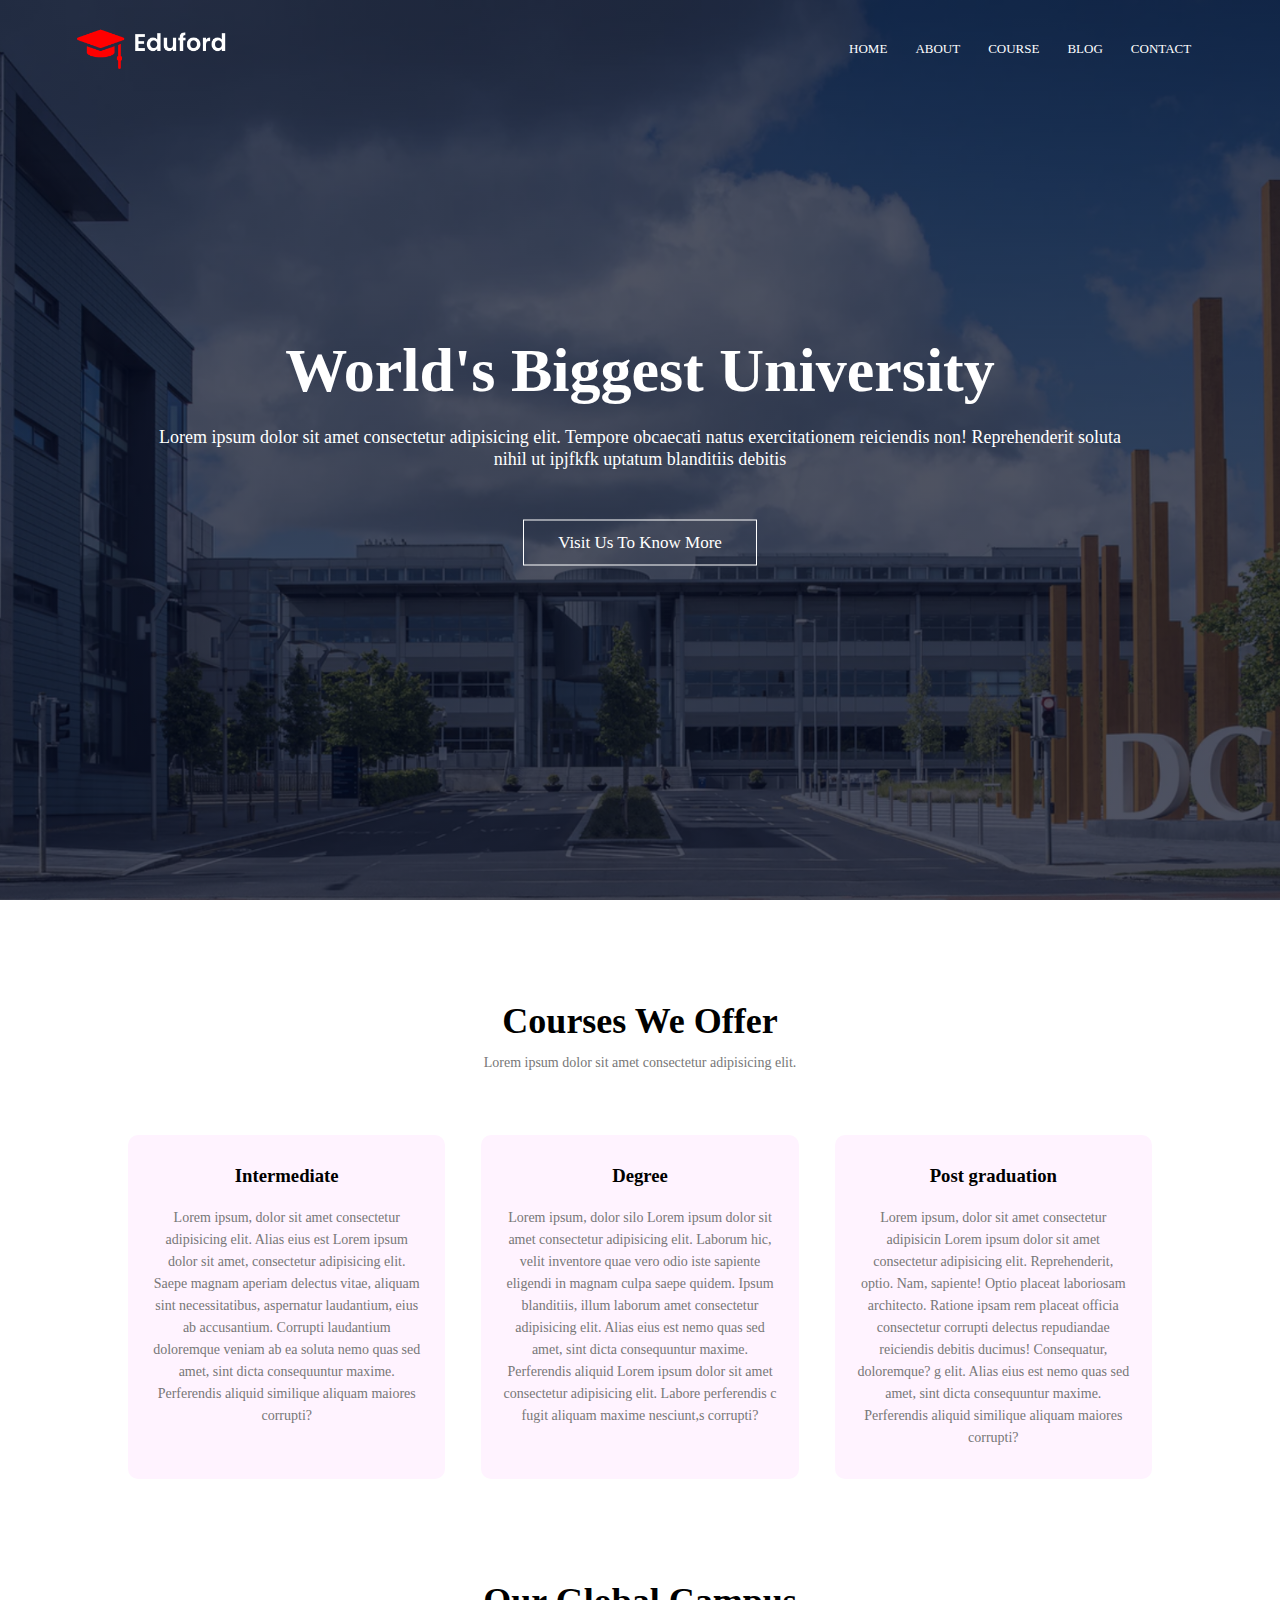
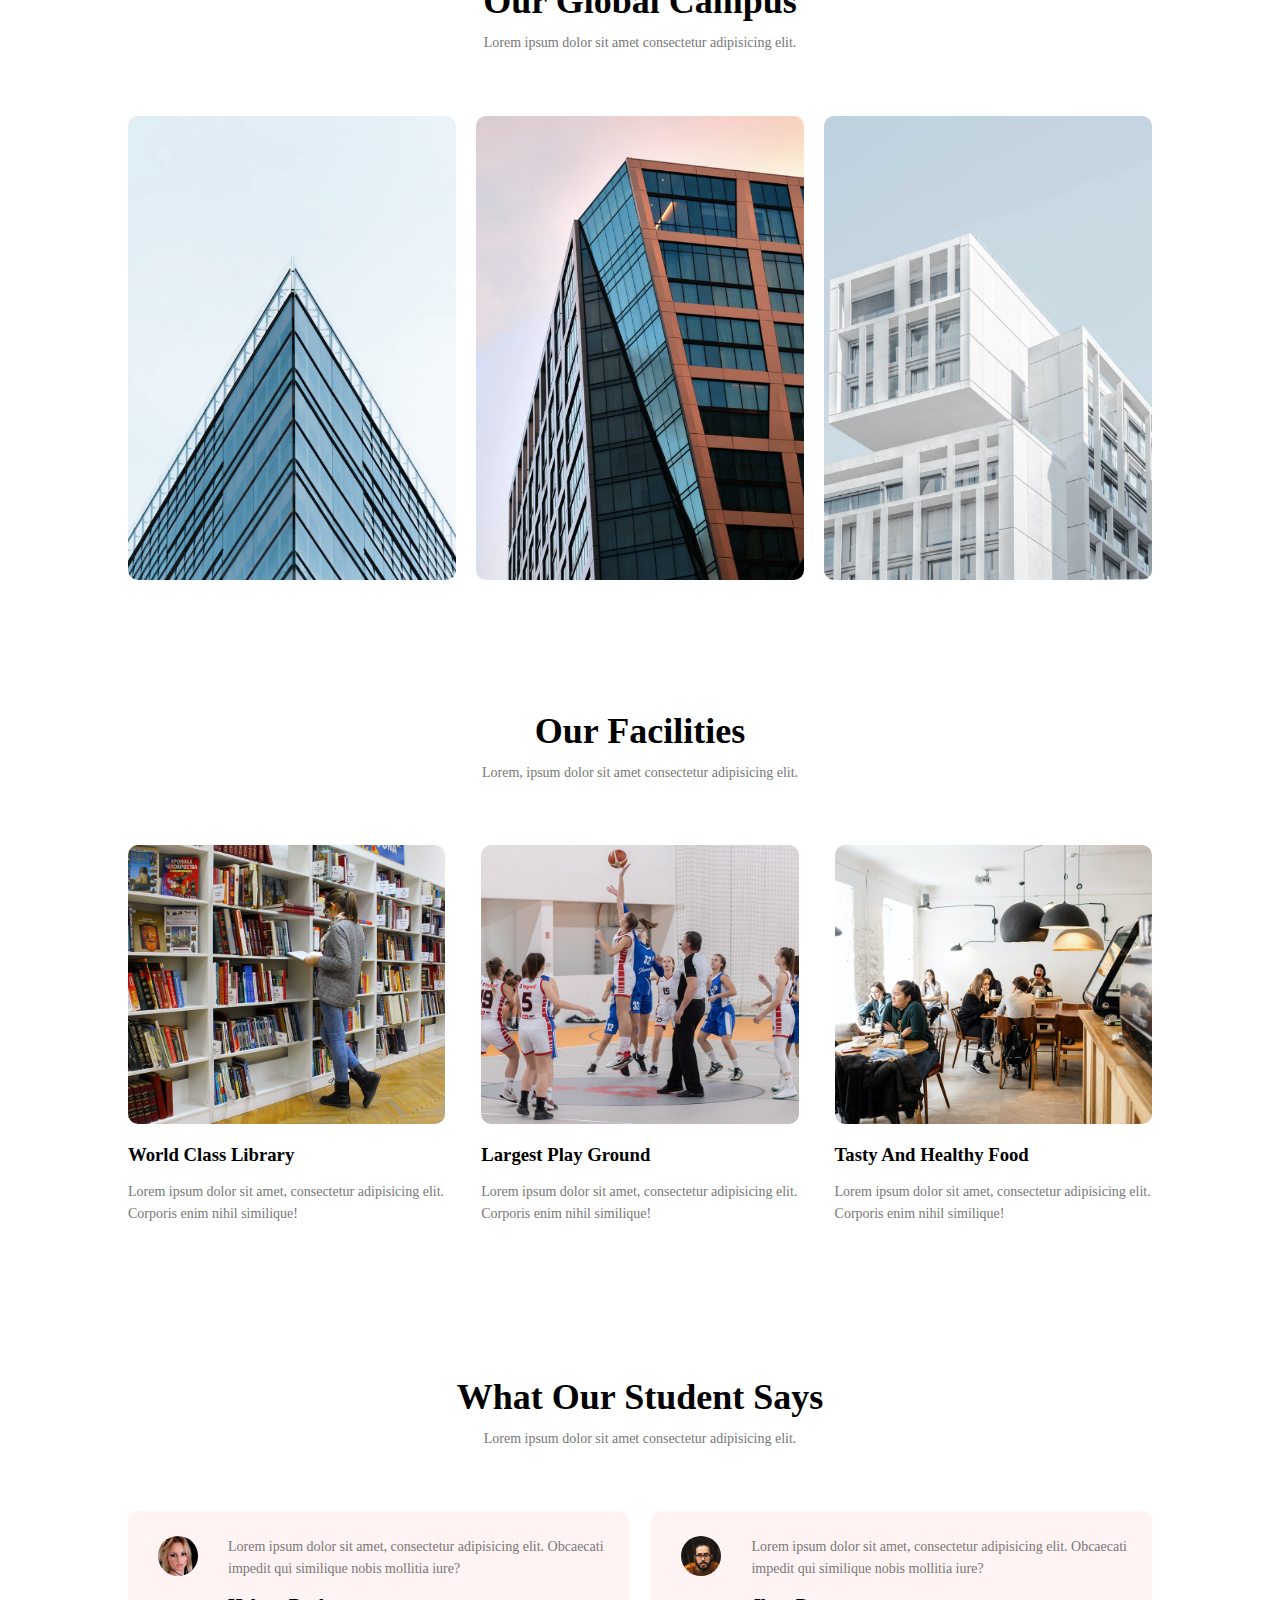
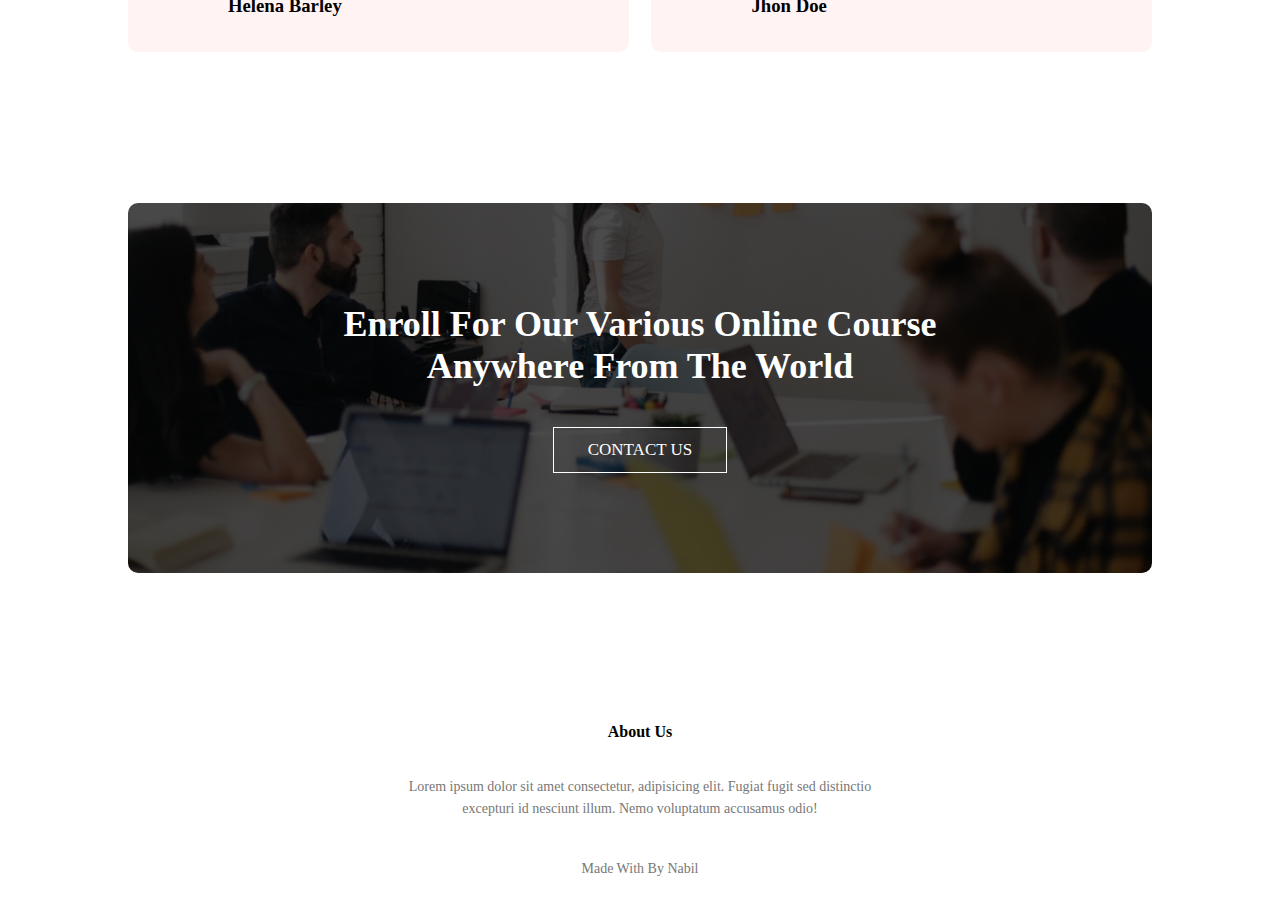
<file: index.html>
<!DOCTYPE html>
<html lang="en">

<head>
    <meta charset="UTF-8">
    <meta http-equiv="X-UA-Compatible" content="IE=edge">
    <meta name="viewport" content="width=device-width, initial-scale=1.0">
    <title>University || Home</title>
    <link rel="stylesheet" href="style.css">
    <link rel="stylesheet" href="https://pro.fontawesome.com/releases/v5.10.0/css/all.css"
        integrity="sha384-AYmEC3Yw5cVb3ZcuHtOA93w35dYTsvhLPVnYs9eStHfGJvOvKxVfELGroGkvsg+p" crossorigin="anonymous" />
</head>

<body>
    <section class="header">
        <nav>
            <a href="index.html"><img src="eduford_img/logo.png" alt="eduford"></a>
            <div class="nav-links" id="navLinks">
                <i class="fas fa-times" onclick="hideMenu()"></i>
                <ul>
                    <li><a href="index.html">HOME</a></li>
                    <li><a href="about.html">ABOUT</a></li>
                    <li><a href="course.html">COURSE</a></li>
                    <li><a href="blog.html">BLOG</a></li>
                    <li><a href="contact.html">CONTACT</a></li>
                </ul>
            </div>
            <i class="fas fa-bars" onclick="showMenu()"></i>
        </nav>
        <div class="text-box">
            <h1>World's Biggest University</h1>
            <p>Lorem ipsum dolor sit amet consectetur adipisicing elit. Tempore obcaecati natus exercitationem
                reiciendis non! Reprehenderit soluta<br> nihil ut ipjfkfk uptatum blanditiis debitis </p>
            <a href="" class="hero-btn">Visit Us To Know More</a>
        </div>
    </section>

   
    <!-- COURSE -->
    <section class="course">
        <h1>Courses We Offer</h1>
        <p>Lorem ipsum dolor sit amet consectetur adipisicing elit.</p>
        <div class="row">
            <div class="course-col">
                <h3>Intermediate</h3>
                <p>Lorem ipsum, dolor sit amet consectetur adipisicing elit. Alias eius est Lorem ipsum dolor sit amet,
                    consectetur adipisicing elit. Saepe magnam aperiam delectus vitae, aliquam sint necessitatibus,
                    aspernatur laudantium, eius ab accusantium. Corrupti laudantium doloremque veniam ab ea soluta nemo
                    quas sed amet, sint
                    dicta consequuntur maxime. Perferendis aliquid similique aliquam maiores corrupti?</p>
            </div>
            <div class="course-col">
                <h3>Degree</h3>
                <p>Lorem ipsum, dolor silo Lorem ipsum dolor sit amet consectetur adipisicing elit. Laborum hic, velit
                    inventore quae vero odio iste sapiente eligendi in magnam culpa saepe quidem. Ipsum blanditiis,
                    illum laborum amet consectetur adipisicing elit. Alias eius est nemo quas sed amet, sint
                    dicta consequuntur maxime. Perferendis aliquid Lorem ipsum dolor sit amet consectetur adipisicing
                    elit. Labore perferendis c fugit aliquam maxime
                    nesciunt,s corrupti?</p>
            </div>
            <div class="course-col">
                <h3>Post graduation</h3>
                <p>Lorem ipsum, dolor sit amet consectetur adipisicin Lorem ipsum dolor sit amet consectetur adipisicing
                    elit. Reprehenderit, optio. Nam, sapiente! Optio placeat laboriosam architecto. Ratione ipsam rem
                    placeat officia consectetur corrupti delectus repudiandae reiciendis debitis ducimus! Consequatur,
                    doloremque? g elit. Alias eius est nemo quas sed amet, sint
                    dicta consequuntur maxime. Perferendis aliquid similique aliquam maiores corrupti?</p>
            </div>
        </div>
    </section>
    <!-- campus -->
    <section class="campus">
        <h1>Our Global Campus</h1>
        <p>Lorem ipsum dolor sit amet consectetur adipisicing elit.</p>
        <div class="row">
            <div class="campus-col">
                <img src="eduford_img/london.png" alt="">
                <div class="layer">
                    <h3>LONDON</h3>
                </div>
            </div>
            <div class="campus-col">
                <img src="eduford_img/newyork.png" alt="">
                <div class="layer">
                    <h3>NEW YORK</h3>
                </div>
            </div>
            <div class="campus-col">
                <img src="eduford_img/washington.png" alt="">
                <div class="layer">
                    <h3>WASHINGTON</h3>
                </div>
            </div>
        </div>
    </section>
    <!-- facilities -->
    <section class="facilities">
        <h1>Our Facilities</h1>
        <p>Lorem, ipsum dolor sit amet consectetur adipisicing elit.</p>
        <div class="row">
            <div class="facilities-col">
                <img src="eduford_img/library.png" alt="">
                <h3>World Class Library</h3>
                <p>Lorem ipsum dolor sit amet, consectetur adipisicing elit. Corporis enim nihil similique!</p>
            </div>
            <div class="facilities-col">
                <img src="eduford_img/basketball.png" alt="">
                <h3>Largest Play Ground</h3>
                <p>Lorem ipsum dolor sit amet, consectetur adipisicing elit. Corporis enim nihil similique!</p>
            </div>
            <div class="facilities-col">
                <img src="eduford_img/cafeteria.png" alt="">
                <h3>Tasty And Healthy Food</h3>
                <p>Lorem ipsum dolor sit amet, consectetur adipisicing elit. Corporis enim nihil similique!</p>
            </div>
        </div>
    </section>
    <!-- testimonials -->
    <section class="testimonials">
        <h1>What Our Student Says</h1>
        <p>Lorem ipsum dolor sit amet consectetur adipisicing elit.</p>
        <div class="row">
            <div class="testimonials-col">
                <img src="eduford_img/user1.jpg" alt="">
                <div>
                    <p>Lorem ipsum dolor sit amet, consectetur adipisicing elit. Obcaecati impedit qui similique nobis
                        mollitia iure?</p>
                    <h3>Helena Barley</h3>
                    <i class="fas fa-star"></i>
                    <i class="fas fa-star"></i>
                    <i class="fas fa-star"></i>
                    <i class="fas fa-star"></i>
                    <i class="fas fa-star-half-alt"></i>
                </div>
            </div>
            <div class="testimonials-col">
                <img src="eduford_img/user2.jpg" alt="">
                <div>
                    <p>Lorem ipsum dolor sit amet, consectetur adipisicing elit. Obcaecati impedit qui similique nobis
                        mollitia iure?</p>
                    <h3>Jhon Doe</h3>
                    <i class="fas fa-star"></i>
                    <i class="fas fa-star"></i>
                    <i class="fas fa-star"></i>
                    <i class="fas fa-star"></i>
                    <i class="far fa-star"></i>
                </div>
            </div>
        </div>
    </section>
    <!-- Call to Action -->
    <section class="cta">
        <h1>Enroll For Our Various Online Course <br> Anywhere From The World</h1>
        <a href="" class="hero-btn">CONTACT US</a>
    </section>
    <!-- Footer -->
    <section class="footer">
        <h4>About Us</h4>
        <p>Lorem ipsum dolor sit amet consectetur, adipisicing elit. Fugiat fugit sed distinctio <br> excepturi id
            nesciunt
            illum. Nemo voluptatum accusamus odio!</p>
        <div class="icons">
            <i class="fab fa-facebook"></i>
            <i class="fab fa-twitter"></i>
            <i class="fab fa-instagram"></i>
            <i class="fab fa-linkedin"></i>
        </div>
        <p>Made With <i class="fad fa-heart"></i> By Nabil</p>
    </section>
    <!-- javascript for my toggle menu  -->
    <script>
        var navLinks = document.getElementById("navLinks");
        function showMenu() {
            navLinks.style.right = "0px";
        }
        function hideMenu() {
            navLinks.style.right = "-200px";
        }
    </script>
</body>

</html>
</file>
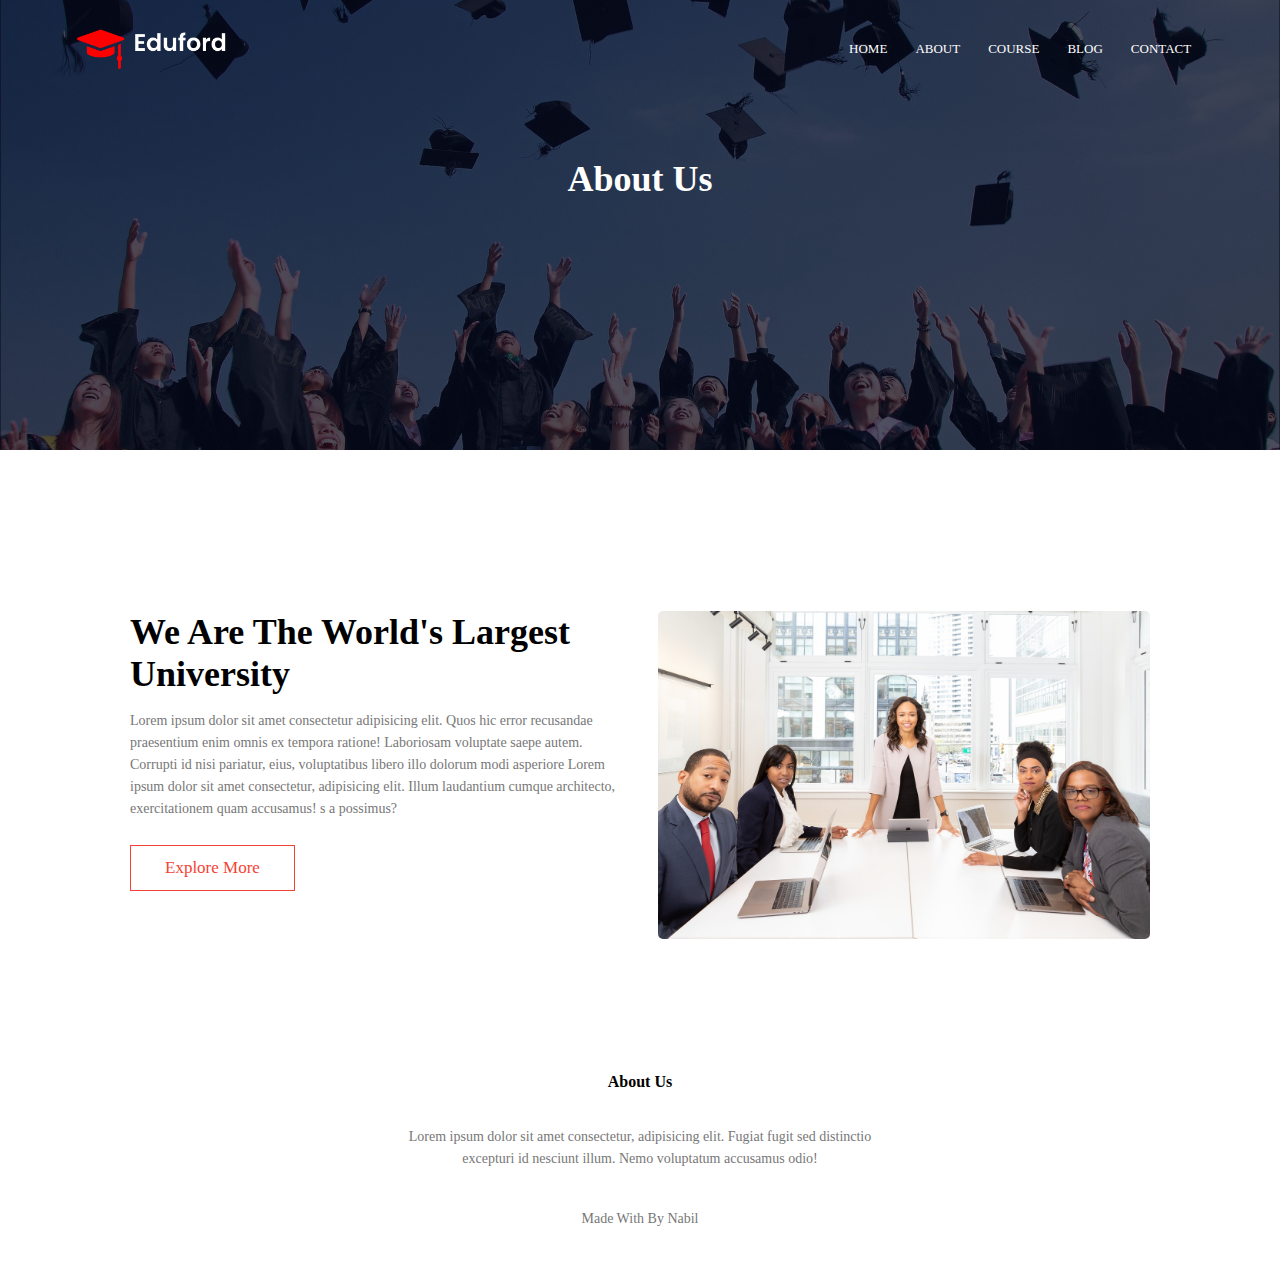
<file: about.html>
<!DOCTYPE html>
<html lang="en">

<head>
    <meta charset="UTF-8">
    <meta http-equiv="X-UA-Compatible" content="IE=edge">
    <meta name="viewport" content="width=device-width, initial-scale=1.0">
    <title>University || About</title>
    <link rel="stylesheet" href="style.css">
    <link rel="stylesheet" href="https://pro.fontawesome.com/releases/v5.10.0/css/all.css"
        integrity="sha384-AYmEC3Yw5cVb3ZcuHtOA93w35dYTsvhLPVnYs9eStHfGJvOvKxVfELGroGkvsg+p" crossorigin="anonymous" />
</head>

<body>
    <section class="sub-header">
        <nav>
            <a href="index.html"><img src="eduford_img/logo.png" alt="eduford"></a>
            <div class="nav-links" id="navLinks">
                <i class="fas fa-times" onclick="hideMenu()"></i>
                <ul>
                    <li><a href="index.html">HOME</a></li>
                    <li><a href="about.html">ABOUT</a></li>
                    <li><a href="course.html">COURSE</a></li>
                    <li><a href="blog.html">BLOG</a></li>
                    <li><a href="contact.html">CONTACT</a></li>
                </ul>
            </div>
            <i class="fas fa-bars" onclick="showMenu()"></i>
        </nav>
        <h1>About Us</h1>
    </section>
    <!-- about us content -->
    <section class="about-us">
        <div class="row">
            <div class="about-col">
                <h1>We Are The World's Largest University</h1>
                <p>Lorem ipsum dolor sit amet consectetur adipisicing elit. Quos hic error recusandae praesentium enim
                    omnis ex tempora ratione! Laboriosam voluptate saepe autem. Corrupti id nisi pariatur, eius,
                    voluptatibus libero illo dolorum modi asperiore Lorem ipsum dolor sit amet consectetur, adipisicing
                    elit. Illum laudantium cumque architecto, exercitationem quam accusamus! s a possimus?</p>
                <a href="" class="hero-btn red-btn">Explore More</a>
            </div>
            <div class="about-col">
                <img src="eduford_img/about.jpg" alt="">
            </div>
        </div>
    </section>
    <!-- Footer -->
    <section class="footer">
        <h4>About Us</h4>
        <p>Lorem ipsum dolor sit amet consectetur, adipisicing elit. Fugiat fugit sed distinctio <br> excepturi id
            nesciunt
            illum. Nemo voluptatum accusamus odio!</p>
        <div class="icons">
            <i class="fab fa-facebook"></i>
            <i class="fab fa-twitter"></i>
            <i class="fab fa-instagram"></i>
            <i class="fab fa-linkedin"></i>
        </div>
        <p>Made With <i class="fad fa-heart"></i> By Nabil</p>
    </section>
    <script>
        var navLinks = document.getElementById("navLinks");
        function showMenu() {
            navLinks.style.right = "0px";
        }
        function hideMenu() {
            navLinks.style.right = "-200px";
        }
    </script>
</body>

</html>
</file>
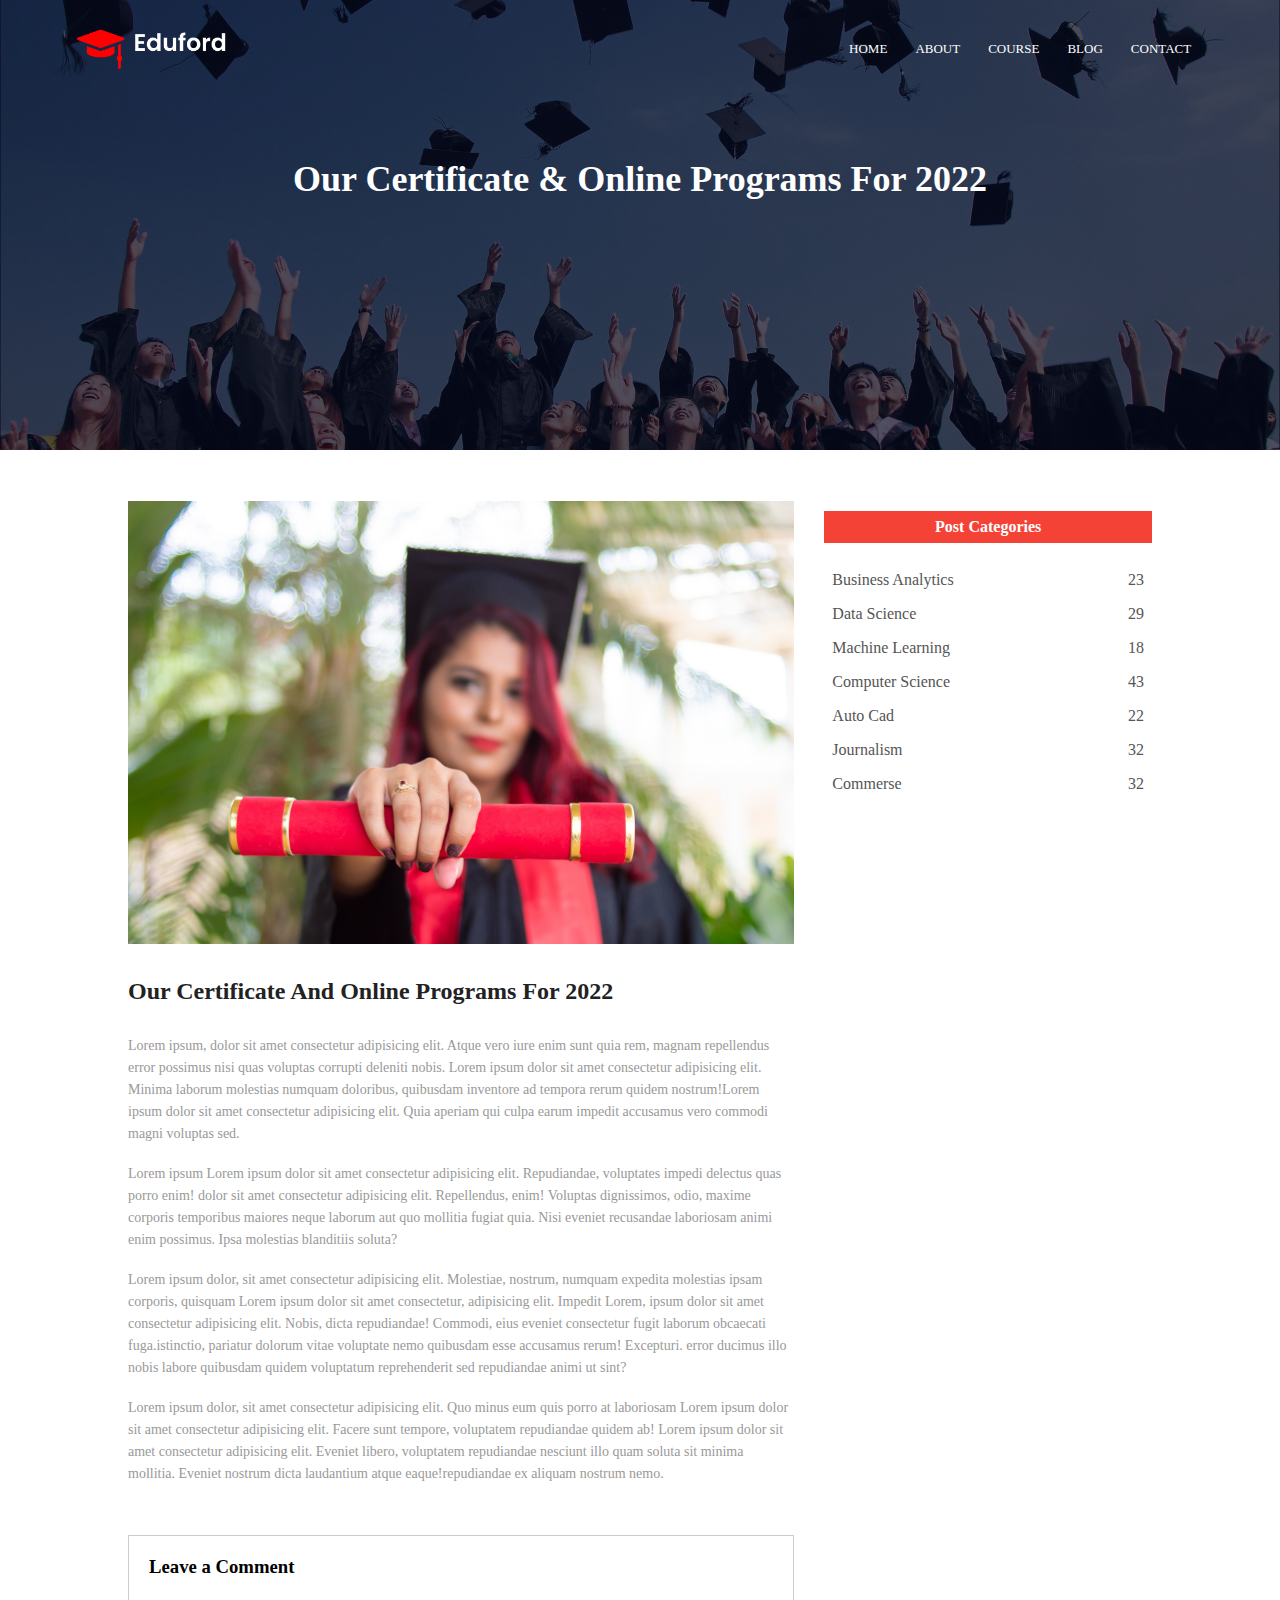
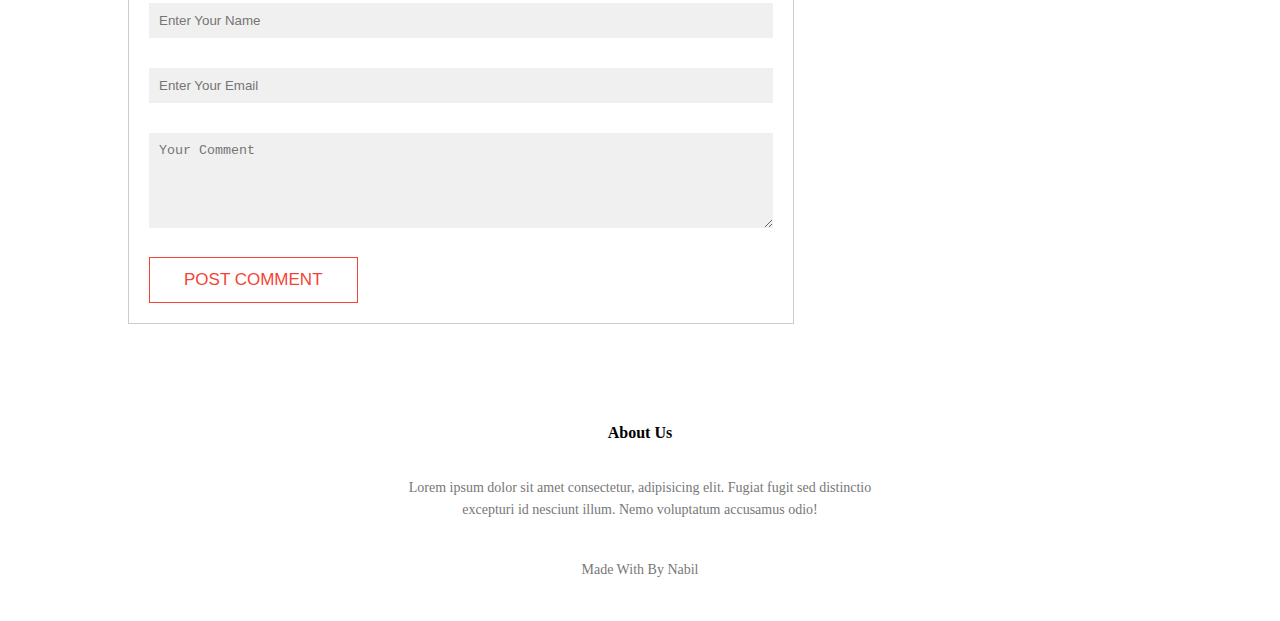
<file: blog.html>
<!DOCTYPE html>
<html lang="en">

<head>
    <meta charset="UTF-8">
    <meta http-equiv="X-UA-Compatible" content="IE=edge">
    <meta name="viewport" content="width=device-width, initial-scale=1.0">
    <title>University || Blog</title>
    <link rel="stylesheet" href="style.css">
    <link rel="stylesheet" href="https://pro.fontawesome.com/releases/v5.10.0/css/all.css"
        integrity="sha384-AYmEC3Yw5cVb3ZcuHtOA93w35dYTsvhLPVnYs9eStHfGJvOvKxVfELGroGkvsg+p" crossorigin="anonymous" />
</head>

<body>
    <section class="sub-header">
        <nav>
            <a href="index.html"><img src="eduford_img/logo.png" alt="eduford"></a>
            <div class="nav-links" id="navLinks">
                <i class="fas fa-times" onclick="hideMenu()"></i>
                <ul>
                    <li><a href="index.html">HOME</a></li>
                    <li><a href="about.html">ABOUT</a></li>
                    <li><a href="course.html">COURSE</a></li>
                    <li><a href="blog.html">BLOG</a></li>
                    <li><a href="contact.html">CONTACT</a></li>
                </ul>
            </div>
            <i class="fas fa-bars" onclick="showMenu()"></i>
        </nav>
        <h1>Our Certificate & Online Programs For 2022</h1>
    </section>

    <!-- blog page content -->
    <section class="blog-content">
        <div class="row">
            <div class="blog-left">
                <img src="eduford_img/certificate.jpg" alt="">
                <h2>Our Certificate And Online Programs For 2022</h2>
                <p>Lorem ipsum, dolor sit amet consectetur adipisicing elit. Atque vero iure enim sunt quia rem, magnam
                    repellendus error possimus nisi quas voluptas corrupti deleniti nobis. Lorem ipsum dolor sit amet
                    consectetur adipisicing elit. Minima laborum molestias numquam doloribus, quibusdam inventore ad
                    tempora rerum quidem nostrum!Lorem ipsum dolor sit amet consectetur adipisicing elit. Quia aperiam
                    qui culpa earum impedit accusamus vero commodi magni voluptas sed.</p>
                <br>
                <p>Lorem ipsum Lorem ipsum dolor sit amet consectetur adipisicing elit. Repudiandae, voluptates impedi
                    delectus quas porro enim! dolor sit amet consectetur adipisicing elit. Repellendus, enim! Voluptas
                    dignissimos, odio, maxime corporis temporibus maiores neque laborum aut quo mollitia fugiat quia.
                    Nisi eveniet recusandae laboriosam animi enim possimus. Ipsa molestias blanditiis soluta?</p>
                <br>
                <p>Lorem ipsum dolor, sit amet consectetur adipisicing elit. Molestiae, nostrum, numquam expedita
                    molestias ipsam corporis, quisquam Lorem ipsum dolor sit amet consectetur, adipisicing elit. Impedit
                    Lorem, ipsum dolor sit amet consectetur adipisicing elit. Nobis, dicta repudiandae! Commodi, eius
                    eveniet consectetur fugit laborum obcaecati fuga.istinctio, pariatur dolorum vitae voluptate nemo
                    quibusdam esse accusamus rerum! Excepturi. error ducimus illo nobis labore quibusdam quidem
                    voluptatum reprehenderit sed repudiandae animi ut sint?
                </p>
                <br>
                <p>Lorem ipsum dolor, sit amet consectetur adipisicing elit. Quo minus eum quis porro at laboriosam
                    Lorem ipsum dolor sit amet consectetur adipisicing elit. Facere sunt tempore, voluptatem repudiandae
                    quidem ab! Lorem ipsum dolor sit amet consectetur adipisicing elit. Eveniet libero, voluptatem
                    repudiandae nesciunt illo quam soluta sit minima mollitia. Eveniet nostrum dicta laudantium atque
                    eaque!repudiandae ex aliquam nostrum nemo.</p>

                    <div class="comment-box">
                        <h3>Leave a Comment</h3>
                        <form action="" class="comment-form">
                            <input type="text" placeholder="Enter Your Name">
                            <input type="email" placeholder="Enter Your Email">
                            <textarea rows="5" placeholder="Your Comment"></textarea>
                            <button type="submit" class="hero-btn red-btn">POST COMMENT</button>
                        </form>
                    </div>
            </div>
            <div class="blog-right">
                <h3>Post Categories</h3>
                <div>
                    <span>Business Analytics</span>
                    <span>23</span>
                </div>
                <div>
                    <span>Data Science</span>
                    <span>29</span>
                </div>
                <div>
                    <span>Machine Learning</span>
                    <span>18</span>
                </div>
                <div>
                    <span>Computer Science</span>
                    <span>43</span>
                </div>
                <div>
                    <span>Auto Cad</span>
                    <span>22</span>
                </div>
                <div>
                    <span>Journalism</span>
                    <span>32</span>
                </div>
                <div>
                    <span>Commerse</span>
                    <span>32</span>
                </div>
            </div>
        </div>
    </section>
    <!-- Footer -->
    <section class="footer">
        <h4>About Us</h4>
        <p>Lorem ipsum dolor sit amet consectetur, adipisicing elit. Fugiat fugit sed distinctio <br> excepturi id
            nesciunt
            illum. Nemo voluptatum accusamus odio!</p>
        <div class="icons">
            <i class="fab fa-facebook"></i>
            <i class="fab fa-twitter"></i>
            <i class="fab fa-instagram"></i>
            <i class="fab fa-linkedin"></i>
        </div>
        <p>Made With <i class="fad fa-heart"></i> By Nabil</p>
    </section>
    <!-- javascript for my toggle menu  -->
    <script>
        var navLinks = document.getElementById("navLinks");
        function showMenu() {
            navLinks.style.right = "0px";
        }
        function hideMenu() {
            navLinks.style.right = "-200px";
        }
    </script>
</body>

</html>
</file>
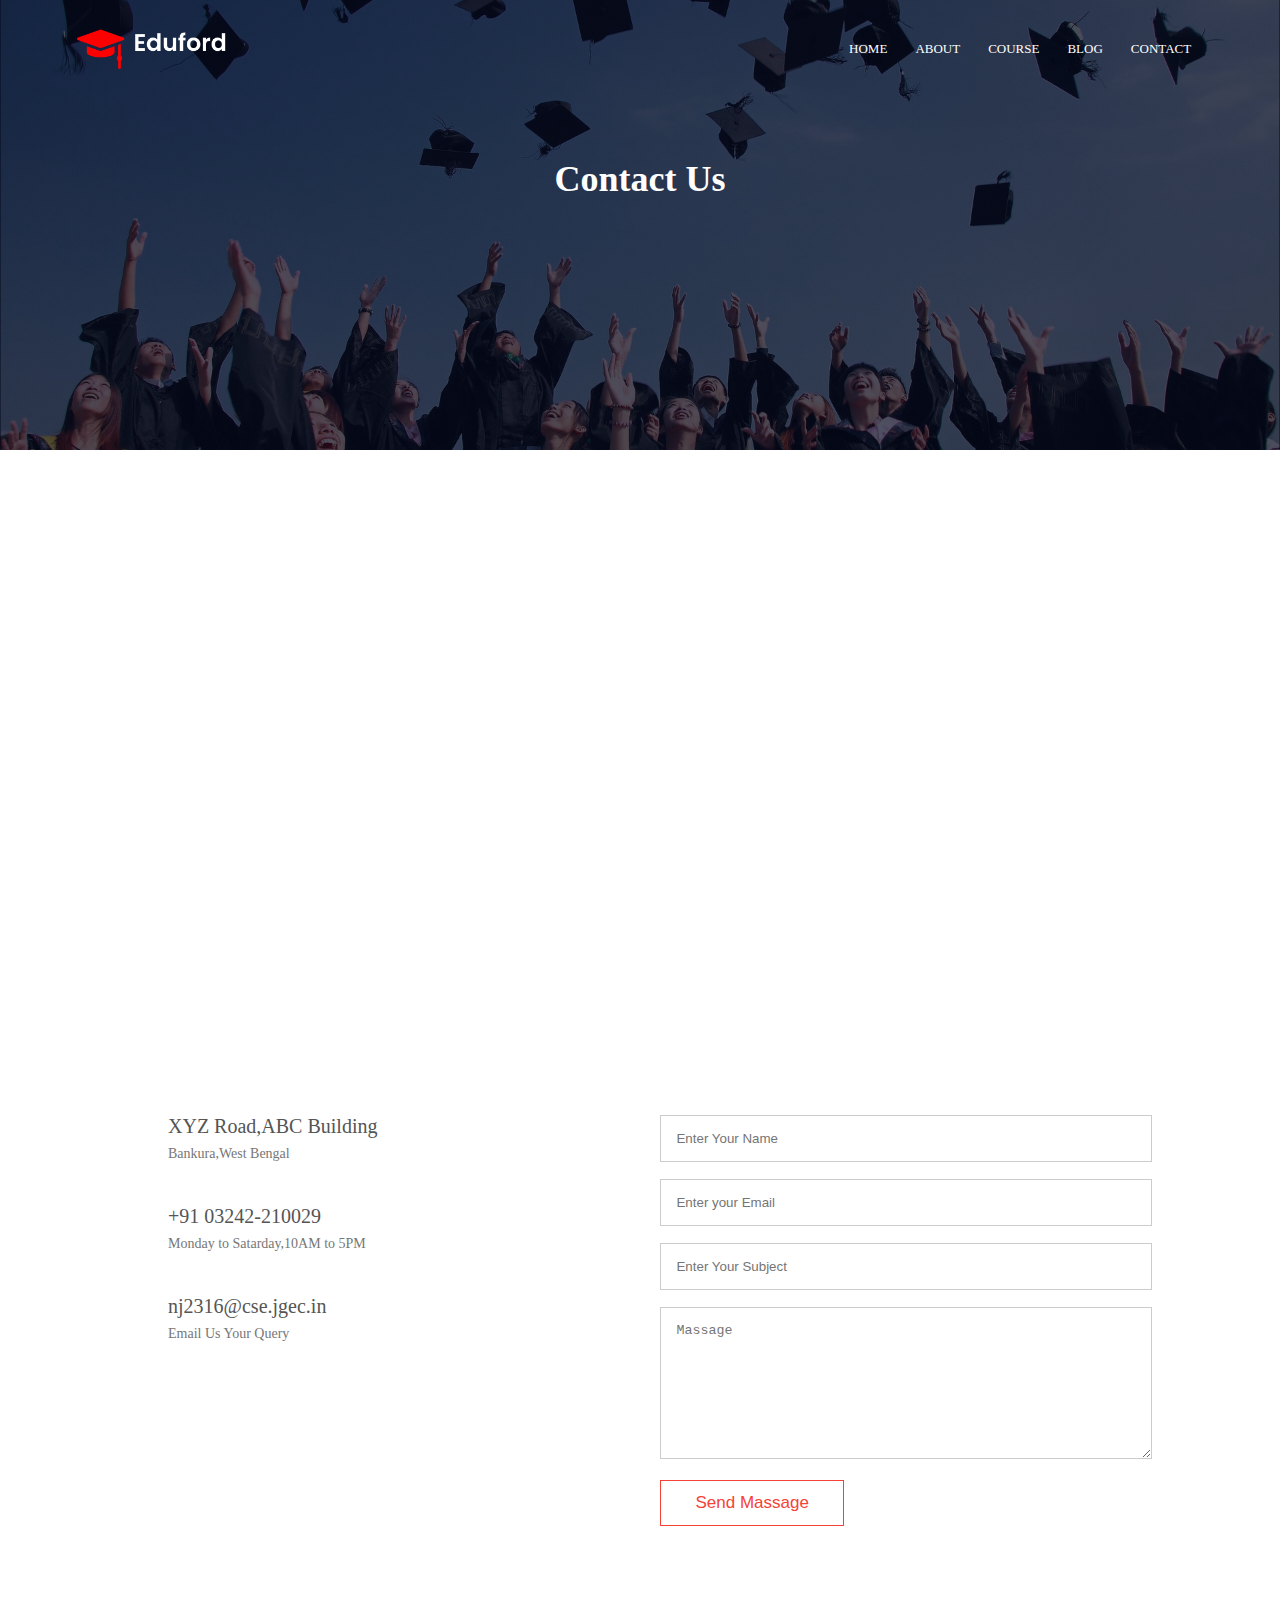
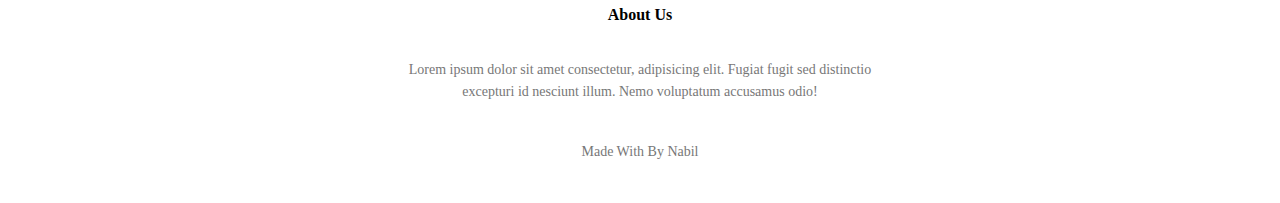
<file: contact.html>
<!DOCTYPE html>
<html lang="en">

<head>
    <meta charset="UTF-8">
    <meta http-equiv="X-UA-Compatible" content="IE=edge">
    <meta name="viewport" content="width=device-width, initial-scale=1.0">
    <title>University || Contact Us</title>
    <link rel="stylesheet" href="style.css">
    <link rel="stylesheet" href="https://pro.fontawesome.com/releases/v5.10.0/css/all.css"
        integrity="sha384-AYmEC3Yw5cVb3ZcuHtOA93w35dYTsvhLPVnYs9eStHfGJvOvKxVfELGroGkvsg+p" crossorigin="anonymous" />
</head>

<body>
    <section class="sub-header">
        <nav>
            <a href="index.html"><img src="eduford_img/logo.png" alt="eduford"></a>
            <div class="nav-links" id="navLinks">
                <i class="fas fa-times" onclick="hideMenu()"></i>
                <ul>
                    <li><a href="index.html">HOME</a></li>
                    <li><a href="about.html">ABOUT</a></li>
                    <li><a href="course.html">COURSE</a></li>
                    <li><a href="blog.html">BLOG</a></li>
                    <li><a href="contact.html">CONTACT</a></li>
                </ul>
            </div>
            <i class="fas fa-bars" onclick="showMenu()"></i>
        </nav>
        <h1>Contact Us</h1>
    </section>

    <section class="location">
        <iframe
            src="https://www.google.com/maps/embed?pb=!1m18!1m12!1m3!1d3666.510931802494!2d87.07245741480475!3d23.224487484851238!2m3!1f0!2f0!3f0!3m2!1i1024!2i768!4f13.1!3m3!1m2!1s0x39f7a5907eda5cfd%3A0x83f0eead4f2f13a6!2sBankura%20Railway%20Junction!5e0!3m2!1sen!2sin!4v1635432127788!5m2!1sen!2sin"
            width="600" height="450" style="border:0;" allowfullscreen="" loading="lazy"></iframe>
    </section>
    <section class="contact-us">
        <div class="row">
            <div class="contact-col">
                <div>
                    <i class="fas fa-home-lg-alt"></i>
                    <span>
                        <h5>XYZ Road,ABC Building</h5>
                        <p>Bankura,West Bengal</p>
                    </span>
                </div>
                <div>
                    <i class="fas fa-envelope"></i>
                    <span>
                        <h5>+91 03242-210029</h5>
                        <p>Monday to Satarday,10AM to 5PM</p>
                    </span>
                </div>
                <div>
                    <i class="fas fa-phone-square"></i>
                    <span>
                        <h5>nj2316@cse.jgec.in</h5>
                        <p>Email Us Your Query</p>
                    </span>
                </div>
            </div>
            <div class="contact-col">
                <form action="">
                    <input type="text" placeholder="Enter Your Name" required>
                    <input type="email" placeholder="Enter your Email" required>
                    <input type="text" placeholder="Enter Your Subject" required>
                    <textarea rows="8" placeholder="Massage" required></textarea>
                    <button type="submit" class="hero-btn red-btn">Send Massage</button>
                </form>
            </div>
        </div>
    </section>
    <!-- Footer -->
    <section class="footer">
        <h4>About Us</h4>
        <p>Lorem ipsum dolor sit amet consectetur, adipisicing elit. Fugiat fugit sed distinctio <br> excepturi id
            nesciunt
            illum. Nemo voluptatum accusamus odio!</p>
        <div class="icons">
            <i class="fab fa-facebook"></i>
            <i class="fab fa-twitter"></i>
            <i class="fab fa-instagram"></i>
            <i class="fab fa-linkedin"></i>
        </div>
        <p>Made With <i class="fad fa-heart"></i> By Nabil</p>
    </section>
    <script>
        var navLinks = document.getElementById("navLinks");
        function showMenu() {
            navLinks.style.right = "0px";
        }
        function hideMenu() {
            navLinks.style.right = "-200px";
        }
    </script>
</body>

</html>
</file>
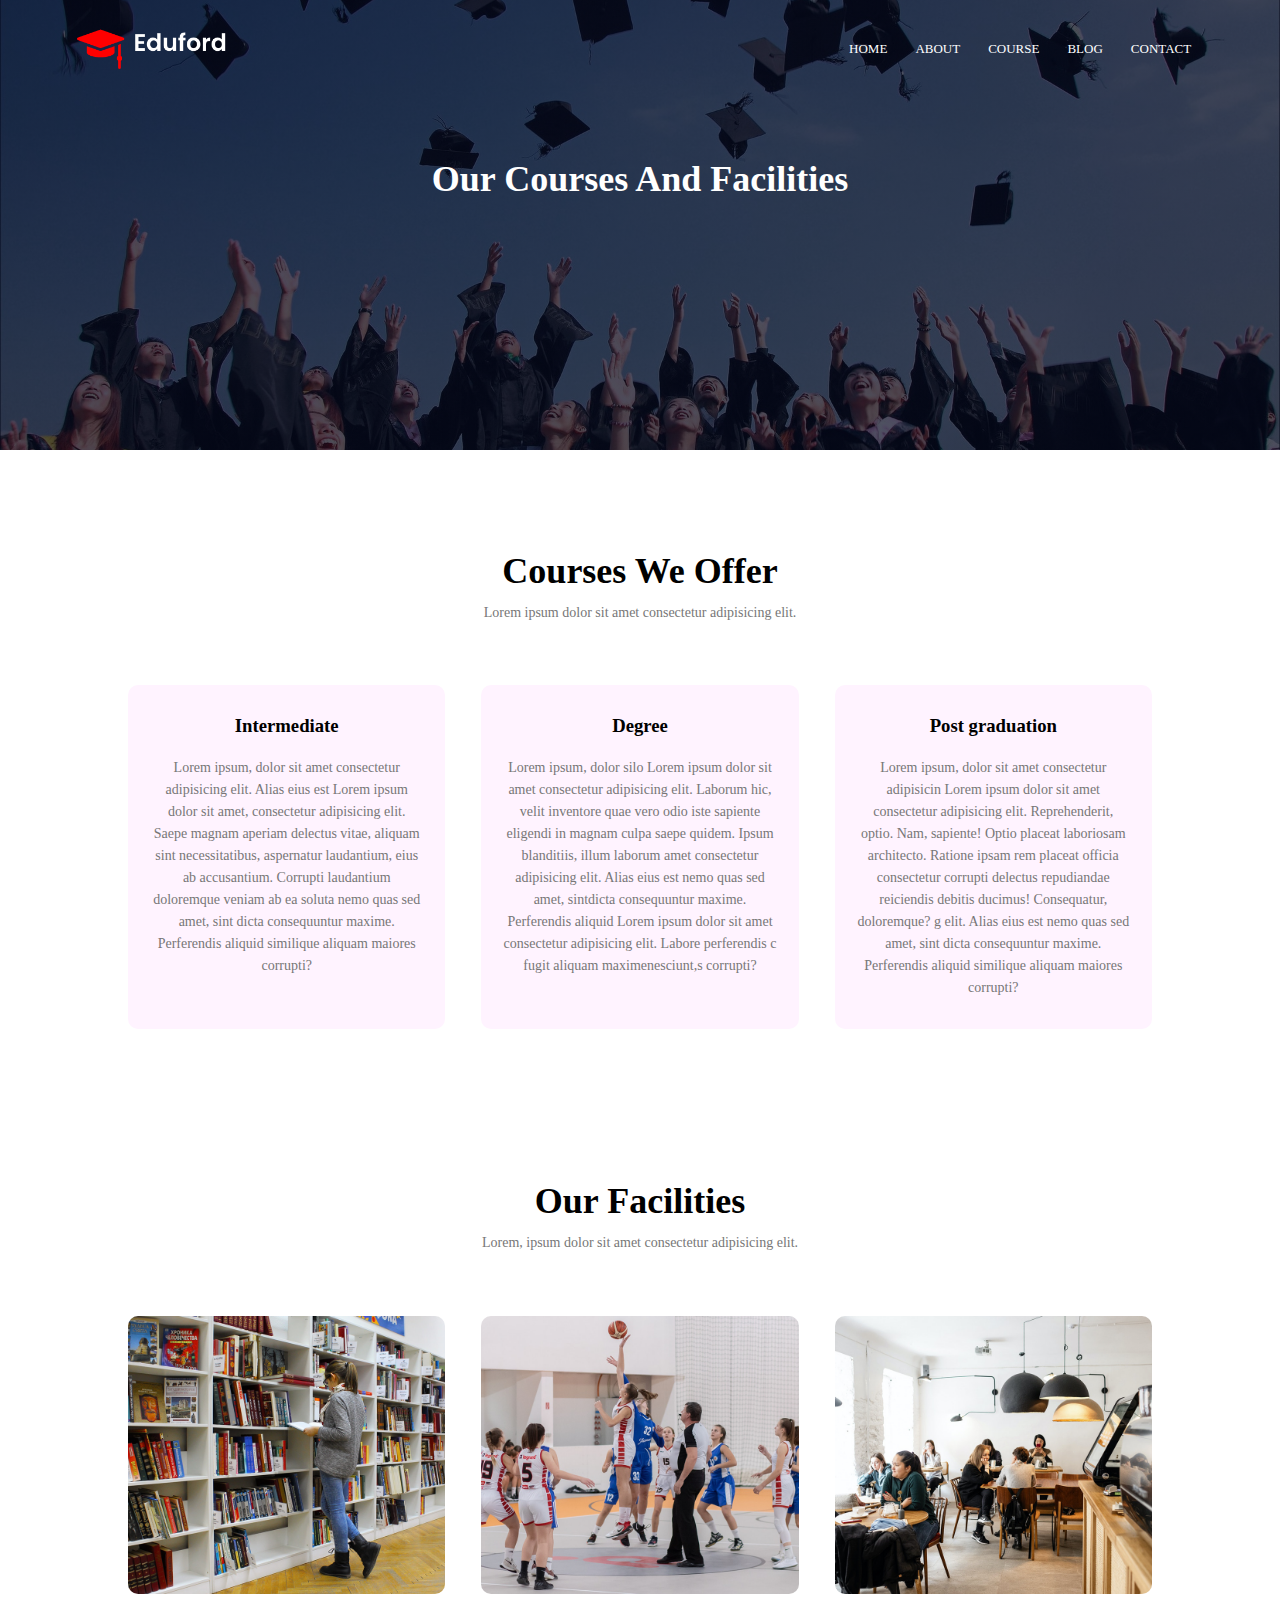
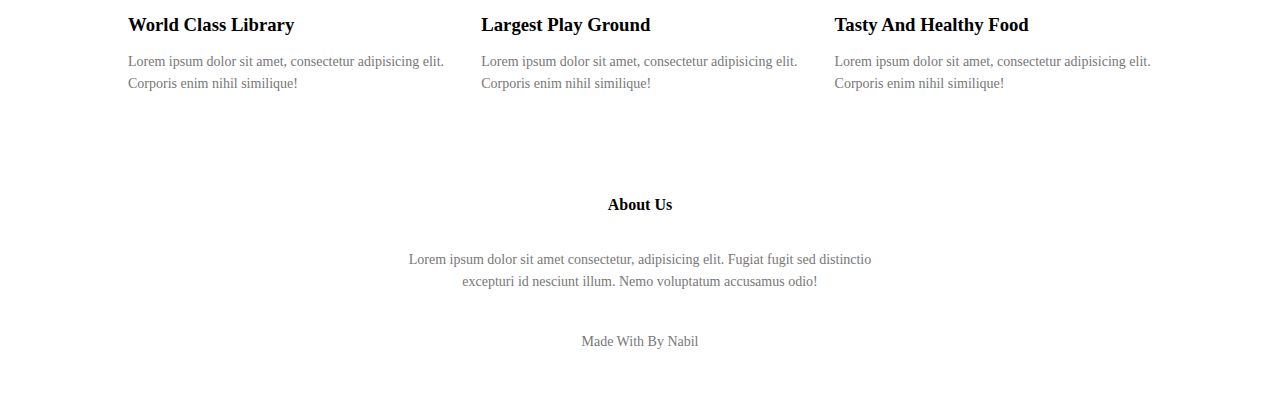
<file: course.html>
<!DOCTYPE html>
<html lang="en">

<head>
    <meta charset="UTF-8">
    <meta http-equiv="X-UA-Compatible" content="IE=edge">
    <meta name="viewport" content="width=device-width, initial-scale=1.0">
    <title>University || Course</title>
    <link rel="stylesheet" href="style.css">
    <link rel="stylesheet" href="https://pro.fontawesome.com/releases/v5.10.0/css/all.css"
        integrity="sha384-AYmEC3Yw5cVb3ZcuHtOA93w35dYTsvhLPVnYs9eStHfGJvOvKxVfELGroGkvsg+p" crossorigin="anonymous" />
</head>

<body>
    <section class="sub-header">
        <nav>
            <a href="index.html"><img src="eduford_img/logo.png" alt="eduford"></a>
            <div class="nav-links" id="navLinks">
                <i class="fas fa-times" onclick="hideMenu()"></i>
                <ul>
                    <li><a href="index.html">HOME</a></li>
                    <li><a href="about.html">ABOUT</a></li>
                    <li><a href="course.html">COURSE</a></li>
                    <li><a href="blog.html">BLOG</a></li>
                    <li><a href="contact.html">CONTACT</a></li>
                </ul>
            </div>
            <i class="fas fa-bars" onclick="showMenu()"></i>
        </nav>
        <h1>Our Courses And Facilities</h1>
    </section>
    <!-- COURSE -->
    <section class="course">
        <h1>Courses We Offer</h1>
        <p>Lorem ipsum dolor sit amet consectetur adipisicing elit.</p>
        <div class="row">
            <div class="course-col">
                <h3>Intermediate</h3>
                <p>Lorem ipsum, dolor sit amet consectetur adipisicing elit. Alias eius est Lorem ipsum dolor sit amet,
                    consectetur adipisicing elit. Saepe magnam aperiam delectus vitae, aliquam sint necessitatibus,
                    aspernatur laudantium, eius ab accusantium. Corrupti laudantium doloremque veniam ab ea soluta nemo
                    quas sed amet, sint dicta consequuntur maxime. Perferendis aliquid similique aliquam maiores
                    corrupti?</p>
            </div>
            <div class="course-col">
                <h3>Degree</h3>
                <p>Lorem ipsum, dolor silo Lorem ipsum dolor sit amet consectetur adipisicing elit. Laborum hic, velit
                    inventore quae vero odio iste sapiente eligendi in magnam culpa saepe quidem. Ipsum blanditiis,
                    illum laborum amet consectetur adipisicing elit. Alias eius est nemo quas sed amet, sintdicta
                    consequuntur maxime. Perferendis aliquid Lorem ipsum dolor sit amet consectetur adipisicing
                    elit. Labore perferendis c fugit aliquam maximenesciunt,s corrupti?</p>
            </div>
            <div class="course-col">
                <h3>Post graduation</h3>
                <p>Lorem ipsum, dolor sit amet consectetur adipisicin Lorem ipsum dolor sit amet consectetur adipisicing
                    elit. Reprehenderit, optio. Nam, sapiente! Optio placeat laboriosam architecto. Ratione ipsam rem
                    placeat officia consectetur corrupti delectus repudiandae reiciendis debitis ducimus! Consequatur,
                    doloremque? g elit. Alias eius est nemo quas sed amet, sint dicta consequuntur maxime. Perferendis
                    aliquid similique aliquam maiores corrupti?</p>
            </div>
        </div>
    </section>
    <!-- facilities -->
    <section class="facilities">
        <h1>Our Facilities</h1>
        <p>Lorem, ipsum dolor sit amet consectetur adipisicing elit.</p>
        <div class="row">
            <div class="facilities-col">
                <img src="eduford_img/library.png" alt="">
                <h3>World Class Library</h3>
                <p>Lorem ipsum dolor sit amet, consectetur adipisicing elit. Corporis enim nihil similique!</p>
            </div>
            <div class="facilities-col">
                <img src="eduford_img/basketball.png" alt="">
                <h3>Largest Play Ground</h3>
                <p>Lorem ipsum dolor sit amet, consectetur adipisicing elit. Corporis enim nihil similique!</p>
            </div>
            <div class="facilities-col">
                <img src="eduford_img/cafeteria.png" alt="">
                <h3>Tasty And Healthy Food</h3>
                <p>Lorem ipsum dolor sit amet, consectetur adipisicing elit. Corporis enim nihil similique!</p>
            </div>
        </div>
    </section>
    <!-- Footer -->
    <section class="footer">
        <h4>About Us</h4>
        <p>Lorem ipsum dolor sit amet consectetur, adipisicing elit. Fugiat fugit sed distinctio <br> excepturi id
            nesciunt
            illum. Nemo voluptatum accusamus odio!</p>
        <div class="icons">
            <i class="fab fa-facebook"></i>
            <i class="fab fa-twitter"></i>
            <i class="fab fa-instagram"></i>
            <i class="fab fa-linkedin"></i>
        </div>
        <p>Made With <i class="fad fa-heart"></i> By Nabil</p>
    </section>
    <!-- javascript for my toggle menu  -->
    <script>
        var navLinks = document.getElementById("navLinks");
        function showMenu() {
            navLinks.style.right = "0px";
        }
        function hideMenu() {
            navLinks.style.right = "-200px";
        }
    </script>

</body>

</html>
</file>
<file: style.css>
*{
    margin: 0;
    padding: 0;
}
html{
    scroll-behavior: smooth;
}
.header{
    min-height: 100vh;
    width: 100%;
    background-image: linear-gradient(rgba(4,9,30,0.7),rgba(4,9,30,0.7)),url(eduford_img/banner.png);
    background-position: center;
    background-size: cover;
    position: relative;
}
nav{
    display: flex;
    padding: 2% 6%;
    justify-content: space-between;
    align-items: center;
}
nav img{
    width: 150px;
}
.nav-links{
    flex: 1;
    text-align: right;
}
.nav-links ul li{
    list-style: none;
    display: inline-block;
    padding: 8px 12px;
    position: relative;
}
.nav-links ul li a{
    color: white;
    text-decoration: none;
    font-size: 13px;
}
.nav-links ul li::after{
    content: '';
    width: 0%;
    height: 2px;
    background: #f44336;
    display: block;
    margin: auto;
    transition: 0.5s;
}
.nav-links ul li:hover::after{
    width: 100%;
}
.text-box{
    width: 90%;
    color: white;
    position: absolute;
    top: 50%;
    left: 50%;
    transform: translate(-50%,-50%);
    text-align: center;
}
.text-box h1{
    font-size: 62px;
}
.text-box p{
    margin: 10px 0 40px;
    font-size: 18px;
    color: white;
}
.hero-btn{
    display: inline-block;
    text-decoration: none;
    color: white;
    border: 1px solid white;
    padding: 12px 34px;
    font-size: 17px;
    background: transparent;
    position: relative;
    cursor: pointer;
}
.hero-btn:hover{
    border: 1px solid #f44336;
    background: #f44336;
    transition: 1s;
}
nav .fas{
    display: none;
}
@media(max-width: 700px){
    .text-box h1{
        font-size: 25px;
    }
    .nav-links ul li {
        display: block;
    }
    .nav-links{
        position: fixed;
        background: #f44336;
        height: 100vh;
        width: 200px;
        top: 0;
        right: -200px;
        text-align: left;
        z-index: 2;
        transition: 1s;
    }
    nav .fas{
        display: block;
        color: white;
        margin: 10px;
        font-size: 22px;
        cursor: pointer;
    }
    .nav-links ul{
        padding: 30px;
    }
    .row{
        flex-direction: column;
    }
    .testimonials-col img{
        margin-left: 0px;
        margin-right: 15px;
    }
    .cta h1{
        font-size: 26px;
    }
    .sub-header h1{
        font-size: 24px;
    }
}

/* course */
.course{
    width: 80%;
    margin: auto;
    text-align: center;
    padding-top: 100px;
}
h1{
    font-size: 36px;
    font-weight: 600;
}
p{
    color: #777;
    font-size: 14px;
    font-weight: 300;
    line-height: 22px;
    padding: 10px;
}
.row{
    margin-top: 5%;
    display: flex;
    justify-content: space-between;
}
.course-col{
    flex-basis: 31%;
    background: #fff3ff;
    border-radius: 10px;
    margin-bottom: 5%;
    padding: 20px 12px;
    box-sizing: border-box;
    transition: 00.5s;
}
h3{
    text-align: center;
    font-weight: 600;
    margin: 10px 0;
}
.course-col:hover{
    box-shadow: 0 0 20px 0px rgba(0,0,0,0.2);
}

/* campus */
.campus{
    width: 80%;
    margin: auto;
    text-align: center;
    padding-top: 50px;
}
.campus-col{
    flex-basis: 32%;
    border-radius: 10px;
    margin-bottom: 30px;
    position: relative;
    overflow: hidden;
}
.campus-col img{
    width: 100%;
    display: block;
}
.layer{
    background: transparent;
    height: 100%;
    width: 100%;
    position: absolute;
    top: 0;
    left: 0;
    transition: 0.5s;
}
.layer:hover{
    background: rgba(226,0,0,0.7);
}
.layer h3{
    width: 100%;
    font-weight: 500;
    color: white;
    font-size: 26px;
    bottom: 0;
    left: 50%;
    transform: translateX(-50%);
    position: absolute;
    opacity: 0;
    transition: 0.7s;
}
.layer:hover h3{
    bottom: 49%;
    opacity: 1;
}
/* facilities */
.facilities{
    width: 80%;
    margin: auto;
    text-align: center;
    padding-top: 100px;
}
.facilities-col{
    flex-basis: 31%;
    border-radius: 10px;
    margin-bottom: 5%;
    text-align: left;
}
.facilities-col img{
    width: 100%;
    border-radius: 10px;
}
.facilities-col p{
    padding: 0;
}
.facilities-col h3{
    margin-top: 16px;
    margin-bottom: 15px;
    text-align: left;
}
/* testimonials */

.testimonials{
    width: 80%;
    margin: auto;
    padding-top: 100px;
    text-align: center;
}
.testimonials-col{
    flex-basis: 44%;
    border-radius: 10px;
    margin-bottom: 5%;
    text-align: left;
    background: #fff3f3;
    padding: 25px;
    cursor: pointer;
    display: flex;
}
.testimonials-col img{
    height: 40px;
    margin-left: 5px;
    margin-right: 30px;
    border-radius: 50%;
}
.testimonials-col p{
    padding: 0;
}
.testimonials-col h3{
    margin-top: 15px;
    text-align: left;
}
.fas{
    color: #f44336;
} 
.far {
    color: #f44336;
}

/* call to action */

.cta{
    margin: 100px auto;
    width: 80%;
    background-image: linear-gradient(rgba(0,0,0,0.7),rgba(0,0,0,0.7)),url(eduford_img/banner2.jpg);
    background-position: center;
    background-size: cover;
    border-radius: 10px;
    text-align: center;
    padding: 100px 0;
}
.cta h1{
    color: white;
    margin-bottom: 40px;
    padding: 0;
}

/* footer */

.footer{
    width: 100%;
    text-align: center;
    padding: 30px 0;
}

.footer h4{
    margin-bottom: 25px;
    margin-top: 20px;
    font-weight: 600;
}
.icons .fab{
    color: #f44336;
    margin: 0 13px;
    cursor: pointer;
    padding: 18px 0;
}
.fa-heart{
    color: #f44336;
}
/* about us page */
.sub-header{
    height: 50vh;
    width: 100%;
    background-image: linear-gradient(rgba(4,9,30,0.7),rgba(4,9,30,0.7)),url(eduford_img/background.jpg);
    background-position: center;
    background-size: cover;
    text-align: center;
    color: white;
}
.sub-header h1{
    margin-top: 60px;
}
.about-us{
    width: 80%;
    margin: auto;
    padding-top: 80px;
    padding-bottom: 50px;
}
.about-col{
    flex-basis: 48%;
    padding: 30px 2px;
}
.about-col img{
    width: 100%;
    border-radius: 5px;
}
.about-col h1{
    padding-top: 0;
}
.about-col p{
    padding: 15px 0 25px;
}
.red-btn{
    border: 1px solid #f44336;
    background: transparent;
    color: #f44336;
}
.red-btn:hover{
    color: white;
}
/* blog content */
.blog-content{
    width: 80%;
    margin: auto;
    padding-top: 50px 0;
}
.blog-left{
    flex-basis: 65%;
}
.blog-left img{
    width: 100%;
}
.blog-left h2{
    color: #222;
    font-weight: 600;
    margin: 30px 0;
    border-radius: 5px;
}
.blog-left p{
    color: #999;
    padding: 0;
}
.blog-right{
    flex-basis: 32%;
}
.blog-right h3{
    background: #f44336;
    color: white;
    padding: 7px 0;
    font-size: 16px;
    margin-bottom: 20px;
}
.blog-right div{
    display: flex;
    align-items: center;
    justify-content: space-between;
    color: #555;
    padding: 8px;
    box-sizing: border-box;
}
.comment-box{
    border: 1px solid #ccc;
    margin: 50px 0;
    padding: 10px 20px;
}
.comment-box h3{
    text-align: left;
}
.comment-form input, .comment-form textarea{
    width: 100%;
    padding: 10px;
    margin: 15px 0;
    box-sizing: border-box;
    border: none;
    outline: none;
    background: #f0f0f0;
}
.comment-form button{
    margin: 10px 0;
}



/* contact us */

.location{
    width: 80%;
    margin: auto;
    padding: 80px 0;
}
.location iframe{
    width: 100%;
}
.contact-us{
    width: 80%;
    margin: auto;
}
.contact-col{
    flex-basis: 48%;
    margin-bottom: 30px;
}
.contact-col div{
    display: flex;
    align-items: center;
    margin-bottom: 40px;
}

.contact-col div .fas{
    font-size: 28px;
     margin: 10px;
    margin-right: 30px;
   
}
.contact-col div p{
    padding: 0;
}
.contact-col div h5{
    font-size: 20px;
    margin-bottom: 5px;
    color: #555;
    font-weight: 400;
}
.contact-col input, .contact-col textarea{
    width: 100%;
    padding: 15px;
    margin-bottom: 17px;
    outline: none;
    border: 1px solid #ccc;
    box-sizing: border-box;
}
/* .gotopbtn{
    position: fixed;
    width: 50px;
    height: 50px;
    background: #f44336;
    bottom: 40px;
    right: 50px;
    color: white initial;
    text-decoration: none;
    border-radius: 50%;
}


 */
</file>
